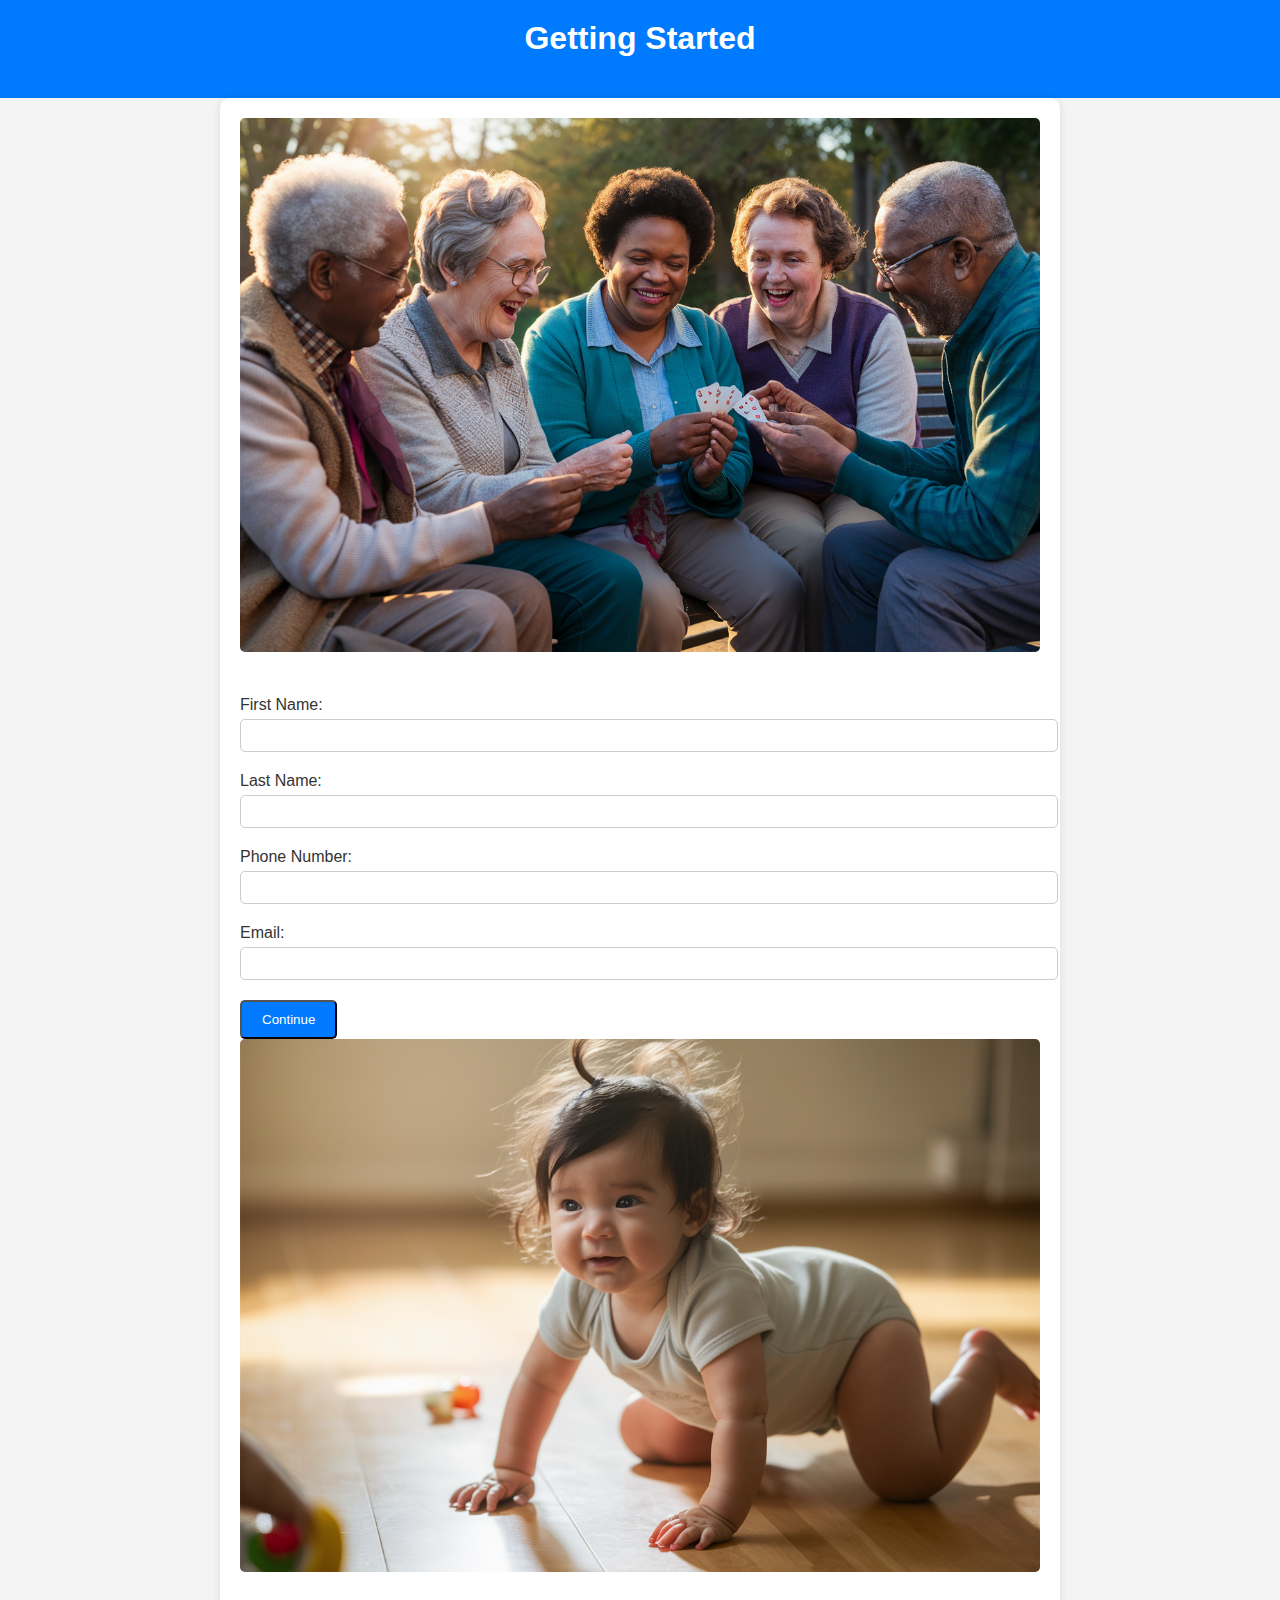
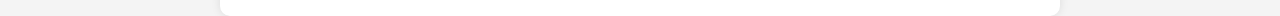
<file: content.html>
<!DOCTYPE html>
<html lang="en">
<head>
    <meta charset="UTF-8">
    <meta name="viewport" content="width=device-width, initial-scale=1.0">
    <title>Content Page</title>
    <style>
        body {
            font-family: Arial, sans-serif;
            background-color: #f4f4f4;
            color: #333;
            margin: 0;
            padding: 0;
            transition: background-color 0.3s ease;
        }
        header {
            background-color: #007bff;
            color: #fff;
            padding: 20px 0;
            text-align: center;
            transition: background-color 0.3s ease;
        }
        h1 {
            margin-top: 0;
        }
        .container {
            max-width: 800px;
            margin: auto;
            padding: 20px;
            background-color: #fff;
            border-radius: 10px;
            box-shadow: 0px 0px 10px rgba(0, 0, 0, 0.1);
            transition: box-shadow 0.3s ease;
        }
        .btn {
            display: inline-block;
            background-color: #007bff;
            color: #fff;
            padding: 10px 20px;
            text-decoration: none;
            border-radius: 5px;
            transition: background-color 0.3s ease;
        }
        .btn:hover {
            background-color: #0056b3;
        }
        img {
            max-width: 100%;
            height: auto;
            border-radius: 5px;
            margin-bottom: 20px;
            transition: transform 0.3s ease;
        }
        img:hover {
            transform: scale(1.1);
        }
        .survey {
            margin-top: 20px;
        }
        .form-group {
            margin-bottom: 20px;
        }
        .form-group label {
            display: block;
            margin-bottom: 5px;
        }
        .form-group input {
            width: 100%;
            padding: 8px;
            border-radius: 5px;
            border: 1px solid #ccc;
        }
    </style>
</head>
<body>
<header>
    <h1>Getting Started</h1>
</header>
<div class="container">
    <img src="Picture 5.png" alt="Top Picture">
    <div class="survey">
        <form>
            <div class="form-group">
                <label for="first-name">First Name:</label>
                <input type="text" id="first-name" name="first-name" required>
            </div>
            <div class="form-group">
                <label for="last-name">Last Name:</label>
                <input type="text" id="last-name" name="last-name" required>
            </div>
            <div class="form-group">
                <label for="phone">Phone Number:</label>
                <input type="tel" id="phone" name="phone" required>
            </div>
            <div class="form-group">
                <label for="email">Email:</label>
                <input type="email" id="email" name="email" required>
            </div>
            <button type="submit" class="btn">Continue</button>
        </form>
    </div>
    <img src="Picture 6.png" alt="Bottom Picture">
</div>
</body>
</html>
</file>
